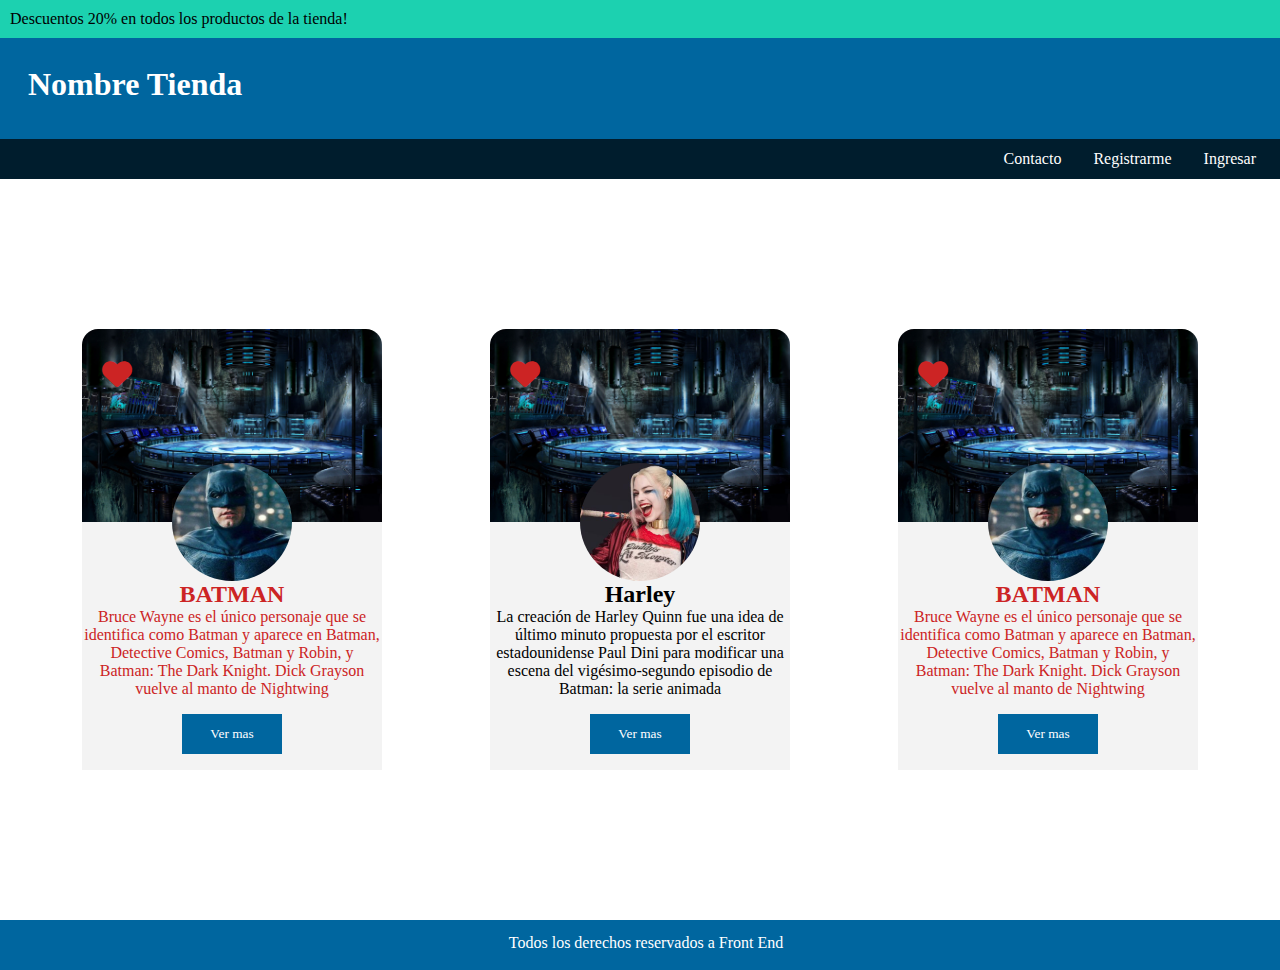
<file: index.html>
<!DOCTYPE html>
<html lang="es">

<head>
    <meta charset="UTF-8">
    <meta http-equiv="X-UA-Compatible" content="IE=edge">
    <meta name="viewport" content="width=device-width, initial-scale=1.0">
    <title>heroes</title>
    <link rel="stylesheet" href="css/styles.css">
    <link rel="stylesheet" href="https://cdnjs.cloudflare.com/ajax/libs/font-awesome/6.0.0-beta2/css/all.min.css">
</head>

<body>
    <div class="contenedor-general">
         <header>
        <div>
            <p class="cabecera-superior">Descuentos 20% en todos los productos de la tienda!</p>
        </div>
        <div class="encabezado-heroes">
            <h1>Nombre Tienda</h1>
        </div>
            <div class="contenedor-menu-navegacion">
                <nav>
                    <ul class="menu-navegacion">
                        <li><a href="contacto.html">Contacto</a></li>
                        <li><a href="registro.html">Registrarme</a></li>
                        <li><a href="ingreso.html">Ingresar</a></li>
                    </ul>
                </nav>
            </div>
    </header>
    <main class="contenedor-heroes">
        <section class="heroe">
            <div class="imagen-principal">
                <i class="fas fa-heart heart"></i>
                <img class="heroe-redondo" src="img/batman.jpg" alt="batman">
            </div>
            <div class="descripcion">
                <h2>BATMAN</h2>
                <p>Bruce Wayne es el único personaje que se
                    identifica como Batman y aparece en Batman, Detective Comics, Batman y Robin, y Batman: The Dark
                    Knight.
                    Dick Grayson vuelve al manto de Nightwing
                </p>
                <button class="boton" href="#">Ver mas</button>
            </div>
        </section>
        <section class="heroe">
            <div class="imagen-principal">
                <i class="fas fa-heart heart"></i>
                <img class="heroe-redondo" src="img/harley.jpg" alt="harley">
            </div>
            <div class="descripcion">
                <h2>Harley</h2>
                <p>La creación de Harley Quinn fue una idea de último minuto propuesta por el escritor estadounidense
                    Paul Dini para modificar una escena del vigésimo-segundo episodio de Batman: la serie animada
                </p>
                <button class="boton" href="#">Ver mas</button>
            </div>
        </section>
        <section class="heroe">
            <div class="imagen-principal">
                <i class="fas fa-heart heart"></i>
                <img class="heroe-redondo" src="img/batman.jpg" alt="batman">
            </div>
            <div class="descripcion">
                <h2>BATMAN</h2>
                <p>Bruce Wayne es el único personaje que se
                    identifica como Batman y aparece en Batman, Detective Comics, Batman y Robin, y Batman: The Dark
                    Knight.
                    Dick Grayson vuelve al manto de Nightwing
                </p>
                <button class="boton" href="#">Ver mas</button>
            </div>
        </section>
    </main>
    </div>
   
    <footer>
        <p class="texto-footer">Todos los derechos reservados a Front End</p>
    </footer>
</body>

</html>
</file>
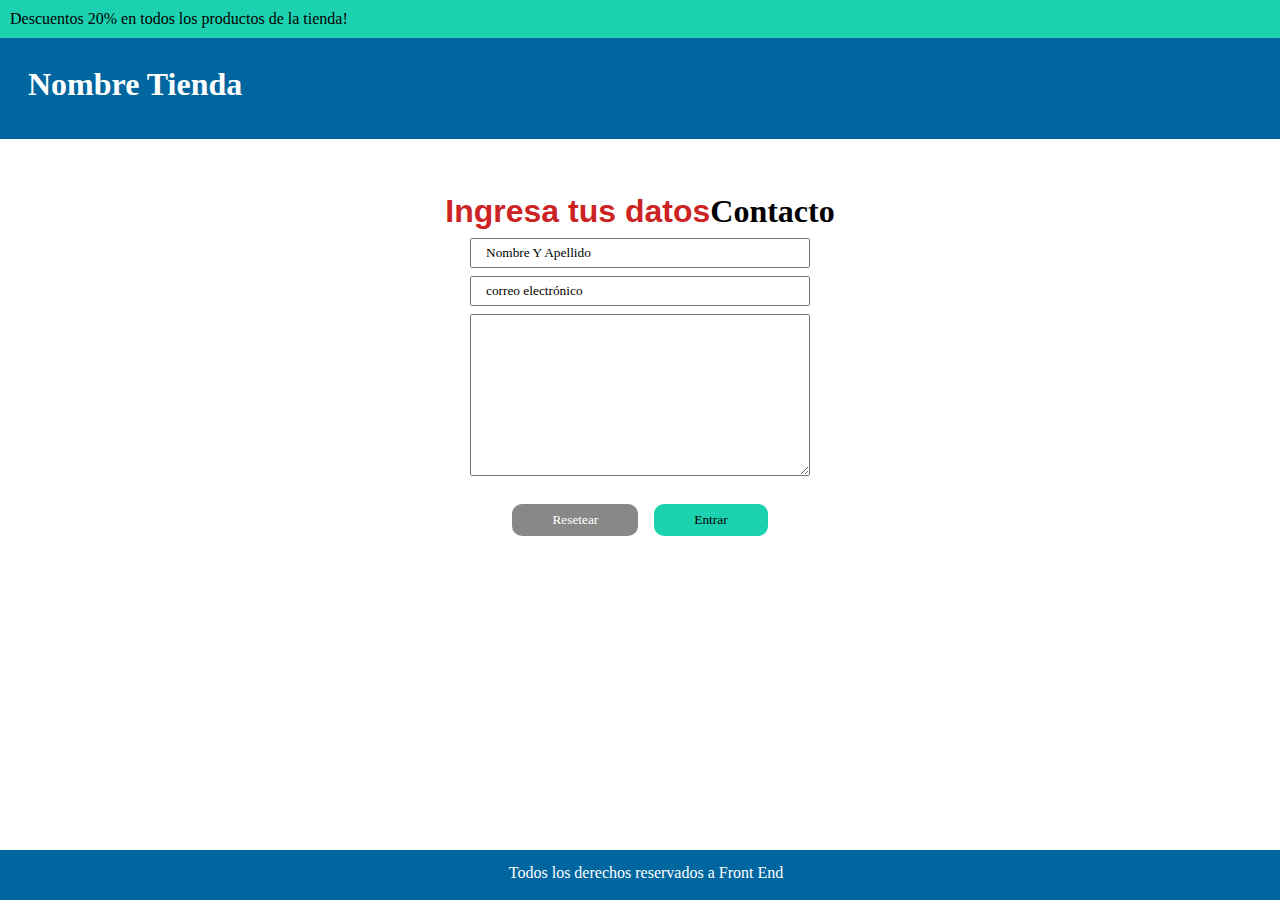
<file: contacto.html>
<!DOCTYPE html>
<html lang="en">

<head>
    <meta charset="UTF-8">
    <meta http-equiv="X-UA-Compatible" content="IE=edge">
    <meta name="viewport" content="width=device-width, initial-scale=1.0">
    <title>Formulario contacto</title>
    <link rel="stylesheet" href="css/styles.css">
</head>

<body>
    <div class="contenedor-general">
        <header>
            <div>
                <p class="cabecera-superior">Descuentos 20% en todos los productos de la tienda!</p>
            </div>
            <div class="encabezado-heroes">
                <h1>Nombre Tienda</h1>
            </div>
        </header>
        <form class="contenedor-formulario" action="#">
            <div class="contenedor-registro">
                <h1 class="titulo-formulario">Contacto</h1>
                <div class="formulario">
                    <label for="Nombre"></label>
                    <input type="text" name="Nombre" placeholder="Nombre Y Apellido">
                </div>
                <div class="formulario">
                    <label for="email"></label>
                    <input type="email" name="email" id="email" placeholder="correo electrónico">
                </div>
                <div class="formulario">
                <textarea name="comentario" id="comentario" cols="30" rows="10"></textarea>
                </div>
                <div class="botones-registro">
                    <input class="boton1" type="reset" value="Resetear" name="Resetear" id="Reset">
                    <input class="boton2" type="submit" value="Entrar" name="Registrar" id="Registrar">
                </div>
            </div>
        </form>
    </div>
    <footer>
    <p class="texto-footer">Todos los derechos reservados a Front End</p>
    </footer>

</html>
</file>
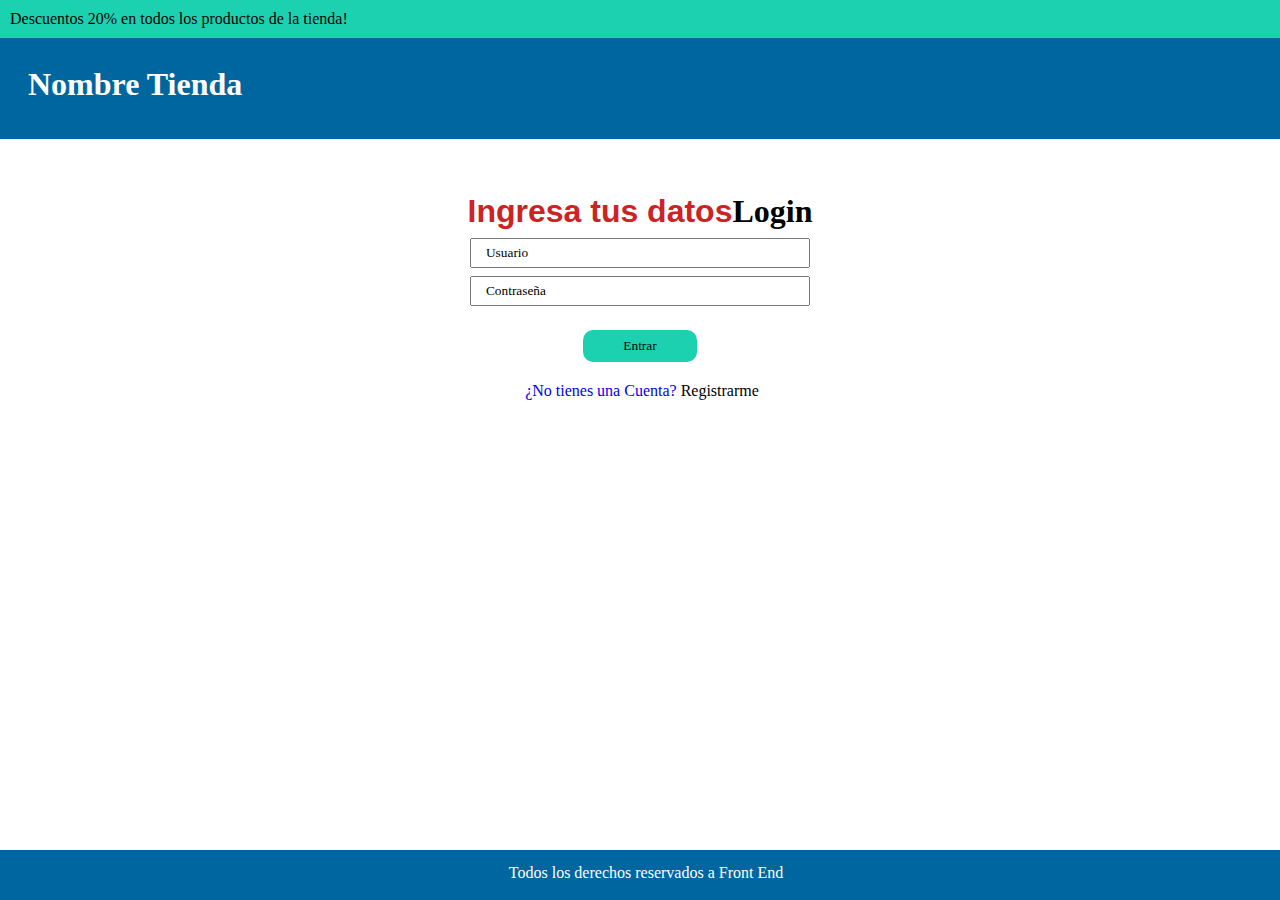
<file: ingreso.html>
<!DOCTYPE html>
<html lang="en">
<head>
    <meta charset="UTF-8">
    <meta http-equiv="X-UA-Compatible" content="IE=edge">
    <meta name="viewport" content="width=device-width, initial-scale=1.0">
    <title>Formulario Ingreso</title>
    <link rel="stylesheet" href="css/styles.css">
</head>
<body>
    <div class="contenedor-general"> <header>
        <div>
            <p class="cabecera-superior">Descuentos 20% en todos los productos de la tienda!</p>
        </div>
        <div class="encabezado-heroes">
            <h1>Nombre Tienda</h1>
        </div>
    </header>
    <form class="contenedor-formulario" action="#">
        <div class="contenedor-registro">
            <h1 class="titulo-formulario">Login</h1>
            <div class="formulario">
                <label for="Nombre"></label>
                <input type="text" name="Nombre" placeholder="Usuario">
            </div>
            <div class="formulario">
                <label for="password" ></label>
                <input type="password" name="password" placeholder="Contraseña">
            </div>
            <div class="botones-registro">
                <input class="boton2" type="submit" value="Entrar" name="Registrar" id="Registrar">
            </div>
            <div class="contenedor-pregunta">
                <a href="#"><span>¿No tienes una Cuenta?</span></a>
                <span>Registrarme</span>
            </div>
        </div>
    </form></div>
    <footer>
        <p class="texto-footer">Todos los derechos reservados a Front End</p>
    </footer>
</body>
</html>
</file>
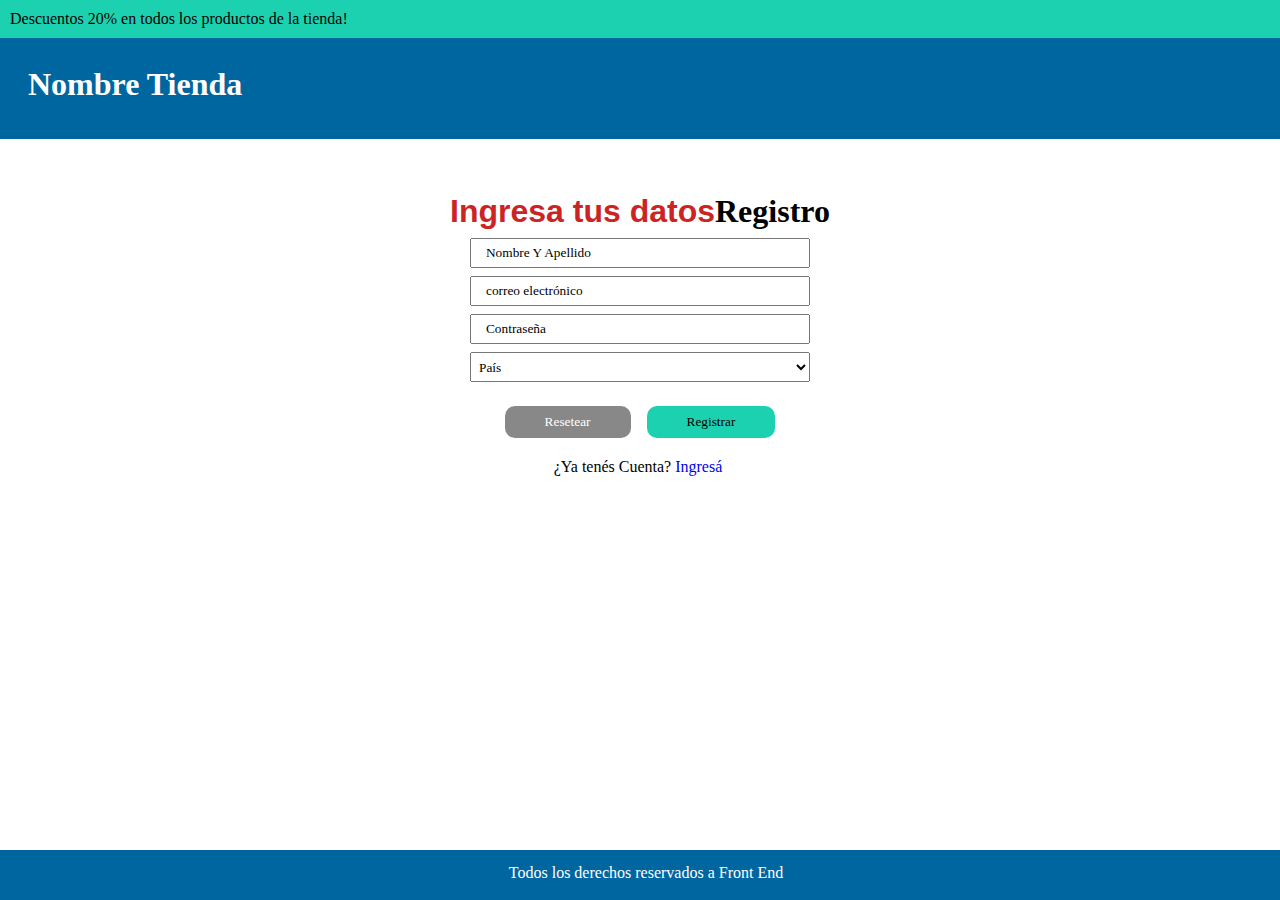
<file: registro.html>
<!DOCTYPE html>
<html lang="en">

<head>
    <meta charset="UTF-8">
    <meta http-equiv="X-UA-Compatible" content="IE=edge">
    <meta name="viewport" content="width=device-width, initial-scale=1.0">
    <title>Formulario Regristro</title>
    <link rel="stylesheet" href="css/styles.css">
</head>

<body>
    <div class="contenedor-general">
        <header>
            <div>
                <p class="cabecera-superior">Descuentos 20% en todos los productos de la tienda!</p>
            </div>
            <div class="encabezado-heroes">
                <h1>Nombre Tienda</h1>
            </div>
        </header>
        <form class="contenedor-formulario" action="#">
            <div class="contenedor-registro">
                <h1 class="titulo-formulario">Registro</h1>
                <div class="formulario">
                    <label for="Nombre"></label>
                    <input type="text" name="Nombre" placeholder="Nombre Y Apellido">
                </div>
                <div class="formulario">
                    <label for="email"></label>
                    <input type="email" name="email" id="email" placeholder="correo electrónico">
                </div>
                <div class="formulario">
                    <label for="password"></label>
                    <input type="password" name="password" placeholder="Contraseña">
                </div>
                <div class="contenedor-pais">
                    <select name="Pais">
                        <option value="" disabled selected>País</option>
                        <option value="Argetina">Argentina</option>
                        <option value="Colombia">Colombia</option>
                        <option value="Brasil">Brasil</option>
                    </select>
                </div>
                <div class="botones-registro">
                    <input class="boton1" type="reset" value="Resetear" name="Resetear" id="Reset">
                    <input class="boton2" type="submit" value="Registrar" name="Registrar" id="Registrar">
                </div>
                <div class="contenedor-pregunta">
                    <span>¿Ya tenés Cuenta?</span>
                    <a href="#"><span> Ingresá</span></a>
                </div>
            </div>
        </form>
    </div>
    <footer>
    <p class="texto-footer">Todos los derechos reservados a Front End</p>
    </footer>

</html>
</file>
<file: css/styles.css>
* {
  margin: 0;
  padding: 0;
  font-family: "Roboto";
  box-sizing: border-box;
}
.cabecera-superior {
  background-color: #1cd1b0;
  width: 100%;
  padding-left: 15px;
  margin: 0;
  color: #000;
  padding: 10px;
}
.encabezado-heroes {
  background-color: #00669f;
  width: 100%;
  height: 101px;
  color: #fff;
  font-weight: 400;
  padding-left: 28px;
  padding-top: 28px;
  padding-bottom: 28px;
  display: flex;
  justify-content: space-between;
}
/* header {
  position: sticky;
  top: 0px;
  z-index: 1;
} */
.contenedor-heroes {
  padding: 150px 28px;
  display: flex;
  justify-content: space-around;
  align-items: center;
}
.heroe {
  width: 300px;
}
.imagen-principal {
  background-image: url("../img/fondo-batman.jpg");
  background-repeat: no-repeat;
  background-size: cover;
  width: 300px;
  height: 193px;
  border-radius: 16px 16px 0px 0px;
  position: relative;
}
.heart {
  color: #cc2424;
  font-size: 30px;
  position: absolute;
  top: 30px;
  left: 20px;
}
.heroe-redondo {
  position: absolute;
  width: 120px;
  height: 118px;
  left: 90px;
  bottom: -59px;
  border-radius: 50%;
}
.descripcion {
  text-align: center;
  background-color: #f3f3f3;
  padding-top: 59px;
}
.boton {
  border: none;
  background-color: #00669f;
  color: white;
  padding: 12px 28px;
  margin: 16px;
  text-decoration: none;
}
footer {
  height: 50px;
  background-color: #00669f;
  color: #fff;
  padding-top: 14px;
  padding-left: 12px;
  list-style: none;
  text-decoration: none;
}
.contenedor-menu-navegacion {
  background-color: #001d2d;
  display: flex;
  justify-content: flex-end;
  align-items: center;
  height: 40px;
}
.contenedor-menu-navegacion a {
  color: #fff;
  text-decoration: none;
}
.menu-navegacion {
  display: flex;
  padding-left: 24px;
  padding: 8px;
  list-style: none;
}
.menu-navegacion li {
  padding: 8px;
  margin: 8px;
  text-decoration: none;
  color: #fff;
}
.contenedor-registro {
  display: flex;
  flex-direction: column;
  justify-content: center;
  align-items: center;
}
.contenedor-formulario {
  display: flex;
  justify-content: center;
  align-items: center;
  margin: 50px;
}
.formulario input {
  width: 340px;
  height: 30px;
  padding: 0px 4px;
  margin: 4px;
}
.formulario textarea {
  width: 340px;
  padding: 0px 4px;
  margin: 4px;
}
.formulario input::placeholder {
  color: #000;
  text-indent: 10px;
}
select {
  width: 340px;
  height: 30px;
  padding: 0px 4px;
  margin: 4px;
}
.botones-registro {
  display: flex;
  padding: 12px 8px;
}
.contenedor-pais {
  display: flex;
  flex-direction: column;
  justify-content: center;
  align-items: center;
}
.boton1 {
  background-color: #888888;
  color: #fff;
  padding: 8px 40px;
  margin: 8px;
  border-radius: 10px;
  border: none;
}
.boton2 {
  background-color: #1cd1b0;
  color: #000;
  padding: 8px 40px;
  margin: 8px;
  border-radius: 10px;
  border: none;
}
.contenedor-pregunta {
  display: flex;
  padding-bottom: 26px;
}
.contenedor-pregunta a span {
  margin-left: 4px;
  margin-right: 4px ;
}
.contenedor-pregunta a {
  text-decoration: none;
}
.titulo-formulario {
  align-self: flex-start;
  margin: 4px;
}
.texto-footer {
  text-align: center;
}
input[type="submit"],
input[type="reset"] {
  cursor: pointer;
}
.contenedor-general {
  min-height: calc(100vh - 50px);
}
.contenedor-formulario-heroes {
  display: flex;
  flex-direction: column;
  justify-content: center;
  align-items: center;
  background-color: #00669F;
  width: 954px;
  height: 632px;
  padding-top: 40px; 
}
.contenedor-parte1 {
  display: flex;
  flex-direction: column;
  justify-content: space-around;
}
.contenedor-parte2 {
  display: flex;
  flex-direction: column;
  justify-content: space-around;
  margin: 20px;
}
.titulo-heroes {
  display: flex;
  flex-direction: column;
align-items: center;
}
.contenedor-tarjetas {
  display: flex;
}
.contenedor-seleccion-imagen {
  display: flex;
  
}
.descripcion-personaje {
  margin: 8px 8px 0px;
}
.contenedor-poderes {
  margin: 8px;
  display: flex;
  flex-direction: column;

}.boton2:hover {
  color: #fff;
  background-color: #00669F;
  font-weight: bold;
}
.heroe:nth-child(odd) {
  font-family: Arial, Helvetica, sans-serif;
  color: #cc2424;
}

.titulo-formulario::before {
  content: "Ingresa tus datos";
  color: #cc2424;
  font-family: Arial, Helvetica, sans-serif; 
}

::placeholder
</file>
